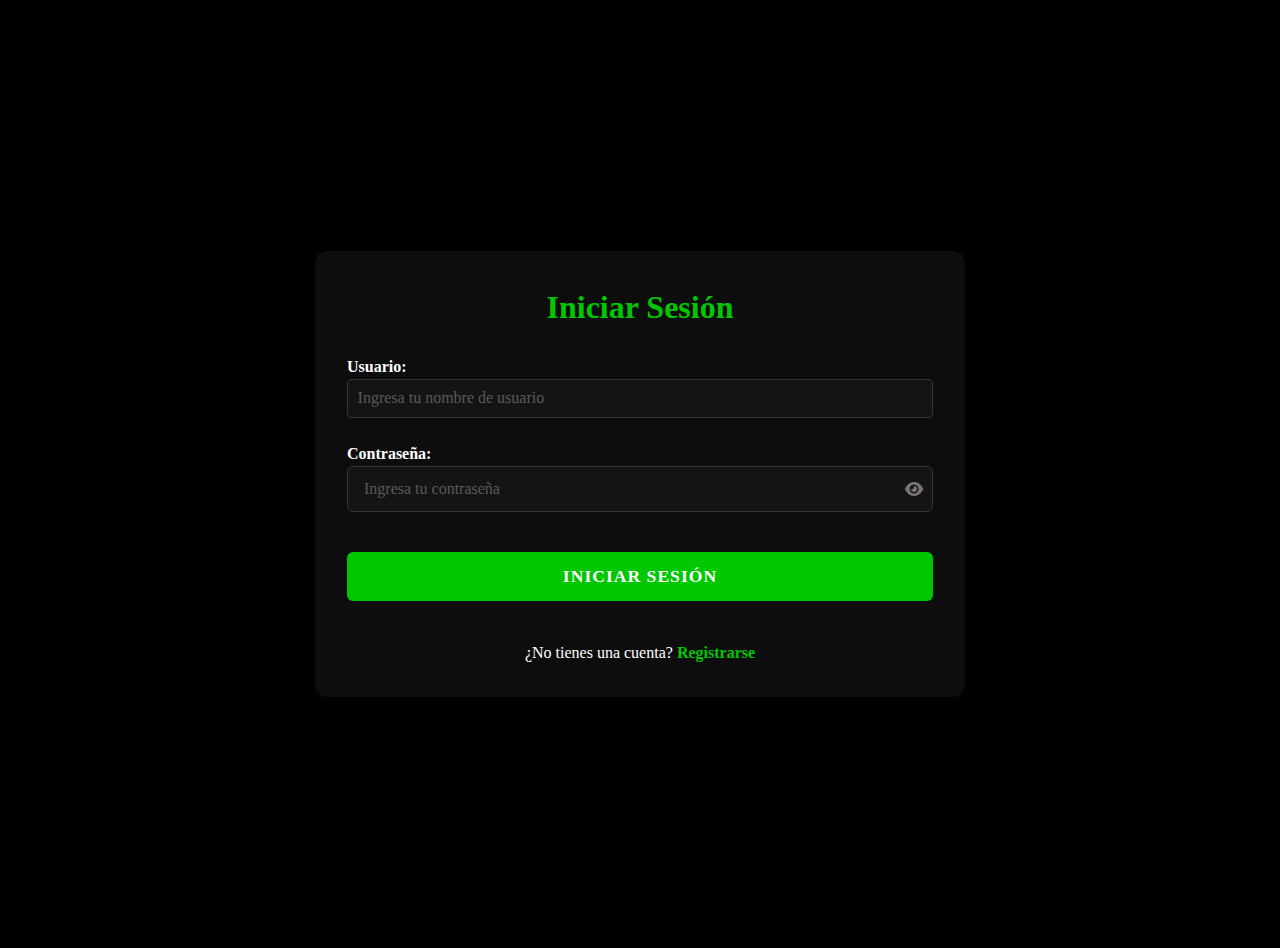
<file: FrontEnd/pages/auth/login.html>
<!DOCTYPE html>
<html lang="es">
<head>
  <meta charset="UTF-8"/>
  <meta name="viewport" content="width=device-width, initial-scale=1.0, maximum-scale=1.0, user-scalable=no"/>
  <title>Iniciar Sesión</title>
  <link rel="stylesheet" href="../../static/styles/styles.css"/>
  <link rel="stylesheet" href="https://cdnjs.cloudflare.com/ajax/libs/font-awesome/6.7.2/css/all.min.css">
</head>
<body>
<div class="auth-container">
  <div class="auth-form-container">
    <h1 class="auth-title">Iniciar Sesión</h1>
    <form id="login-form" class="auth-form">
      <div class="form-group">
        <label for="nombreUsuario" class="form-label">Usuario:</label>
        <input
                type="text"
                id="nombreUsuario"
                name="nombreUsuario"
                class="form-input"
                required
                placeholder="Ingresa tu nombre de usuario"
                autocomplete="off"
        />
      </div>

      <div class="form-group">
        <label for="contrasena" class="form-label">Contraseña:</label>
        <div class="password-container">
          <input
                  type="password"
                  id="contrasena"
                  name="contrasena"
                  class="form-input"
                  required
                  placeholder="Ingresa tu contraseña"
                  autocomplete="off"
          />
          <button type="button" class="toggle-password" title="Mostrar/Ocultar contraseña">
            <i class="fa-solid fa-eye"></i>
          </button>
        </div>
      </div>

      <button type="submit" class="btn btn-auth">Iniciar Sesión</button>

      <div class="auth-links">
        <p>¿No tienes una cuenta? <a href="./register.html">Registrarse</a></p>
      </div>
    </form>
  </div>
</div>

<!-- Contenedor para notificaciones -->
<div id="notification-container" class="notification-container"></div>

<script type="module" src="../../static/scripts/auth/login.js"></script>
</body>
</html>
</file>
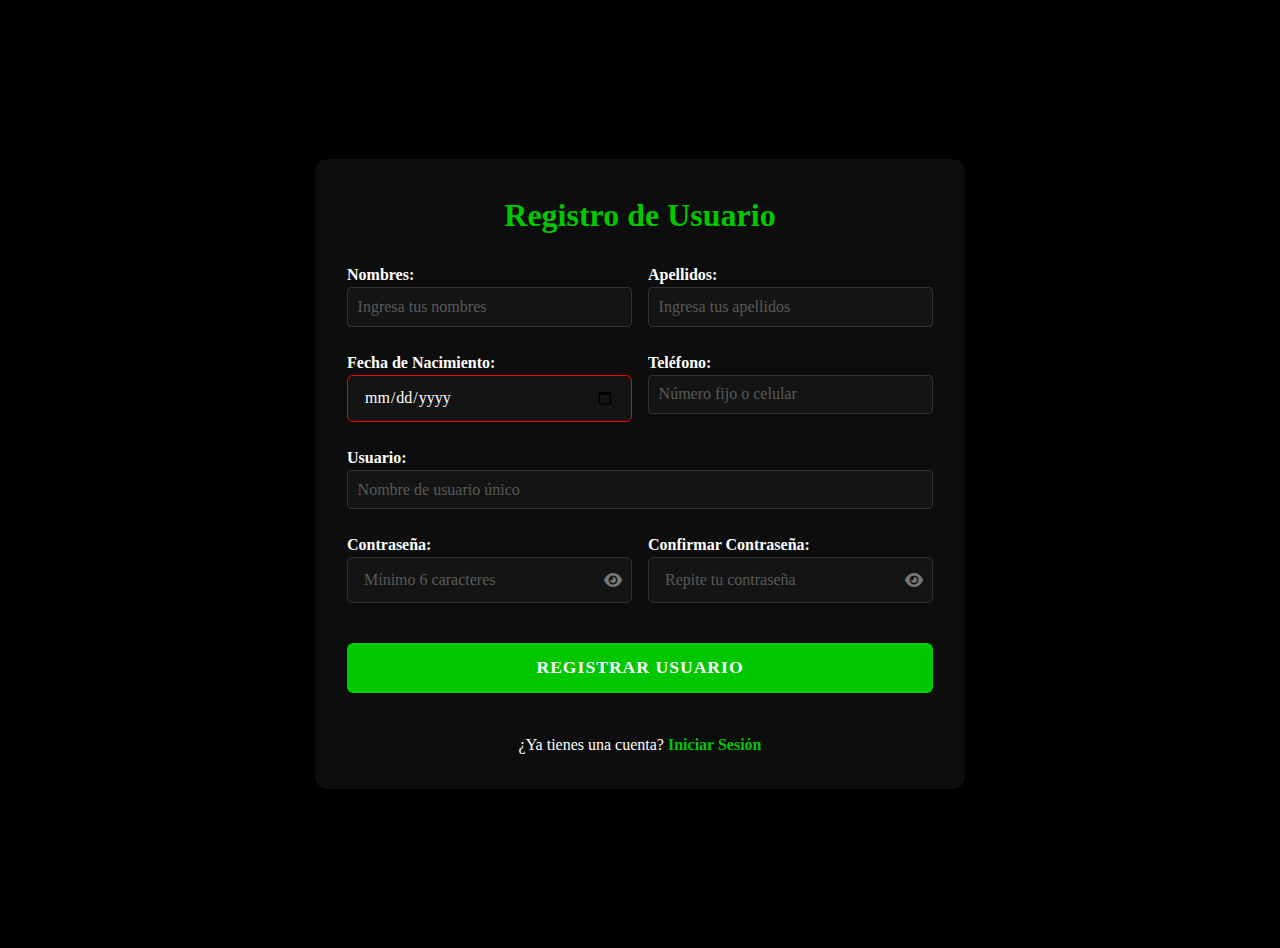
<file: FrontEnd/pages/auth/register.html>
<!DOCTYPE html>
<html lang="es">
<head>
  <meta charset="UTF-8"/>
  <meta name="viewport" content="width=device-width, initial-scale=1.0, maximum-scale=1.0, user-scalable=no"/>
  <title>Registro de Usuario</title>
  <link rel="stylesheet" href="../../static/styles/styles.css"/>
  <link rel="stylesheet" href="https://cdnjs.cloudflare.com/ajax/libs/font-awesome/6.7.2/css/all.min.css">
</head>
<body>
<div class="auth-container ">
  <div class="auth-form-container">
    <h1 class="auth-title">Registro de Usuario</h1>
    <form id="registro-form" class="auth-form">
      <div class="form-row">
        <div class="form-group">
          <label for="nombres" class="form-label">Nombres:</label>
          <input
                  type="text"
                  id="nombres"
                  name="nombres"
                  class="form-input"
                  required
                  pattern="^[a-zA-ZÀ-ÿ\s]{3,50}$"
                  placeholder="Ingresa tus nombres"
                  autocomplete="off"
                  title="Solo letras, mínimo 3 caracteres"
          />
        </div>
        <div class="form-group">
          <label for="apellidos" class="form-label">Apellidos:</label>
          <input
                  type="text"
                  id="apellidos"
                  name="apellidos"
                  class="form-input"
                  required
                  pattern="^[a-zA-ZÀ-ÿ\s]{3,50}$"
                  placeholder="Ingresa tus apellidos"
                  autocomplete="off"
                  title="Solo letras, mínimo 3 caracteres"
          />
        </div>
      </div>

      <div class="form-row">
        <div class="form-group">
          <label for="fechaNacimiento" class="form-label">Fecha de Nacimiento:</label>
          <input
                  type="date"
                  id="fechaNacimiento"
                  name="fechaNacimiento"
                  class="form-input"
                  required
                  autocomplete="off"
          />
        </div>
        <div class="form-group">
          <label for="telefono" class="form-label">Teléfono:</label>
          <input
                  type="tel"
                  id="telefono"
                  name="telefono"
                  class="form-input"
                  required
                  pattern="(^[0-9]{7}$)|(^09[0-9]{8}$)"
                  maxlength="10"
                  placeholder="Número fijo o celular"
                  autocomplete="off"
                  title="Ingrese un número fijo (7 dígitos) o celular (10 dígitos, comenzando con 09)"
          />
        </div>
      </div>

      <div class="form-group">
        <label for="nombreUsuario" class="form-label">Usuario:</label>
        <input
                type="text"
                id="nombreUsuario"
                name="nombreUsuario"
                class="form-input"
                required
                pattern="^[a-zA-Z0-9_]{4,16}$"
                placeholder="Nombre de usuario único"
                autocomplete="off"
                title="Solo letras, números y guiones bajos. Entre 4 y 16 caracteres."
        />
      </div>

      <div class="form-row">
        <div class="form-group">
          <label for="contrasena" class="form-label">Contraseña:</label>
          <div class="password-container">
            <input
                    type="password"
                    id="contrasena"
                    name="contrasena"
                    class="form-input"
                    required
                    minlength="6"
                    placeholder="Mínimo 6 caracteres"
                    autocomplete="off"
            />
            <button type="button" class="toggle-password" title="Mostrar/Ocultar contraseña">
              <i class="fa-solid fa-eye"></i>
            </button>
          </div>
        </div>
        <div class="form-group">
          <label for="confirmarContrasena" class="form-label">Confirmar Contraseña:</label>
          <div class="password-container">
            <input
                    type="password"
                    id="confirmarContrasena"
                    name="confirmarContrasena"
                    class="form-input"
                    required
                    minlength="6"
                    placeholder="Repite tu contraseña"
                    autocomplete="off"
            />
            <button type="button" class="toggle-password" title="Mostrar/Ocultar contraseña">
              <i class="fa-solid fa-eye"></i>
            </button>
          </div>
        </div>
      </div>

      <button type="submit" class="btn btn-auth">Registrar Usuario</button>

      <div class="auth-links">
        <p>¿Ya tienes una cuenta? <a href="./login.html">Iniciar Sesión</a></p>
      </div>
    </form>
  </div>
</div>

<!-- Contenedor para notificaciones -->
<div id="notification-container" class="notification-container"></div>

<script type="module" src="../../static/scripts/auth/register.js"></script>
</body>
</html>
</file>
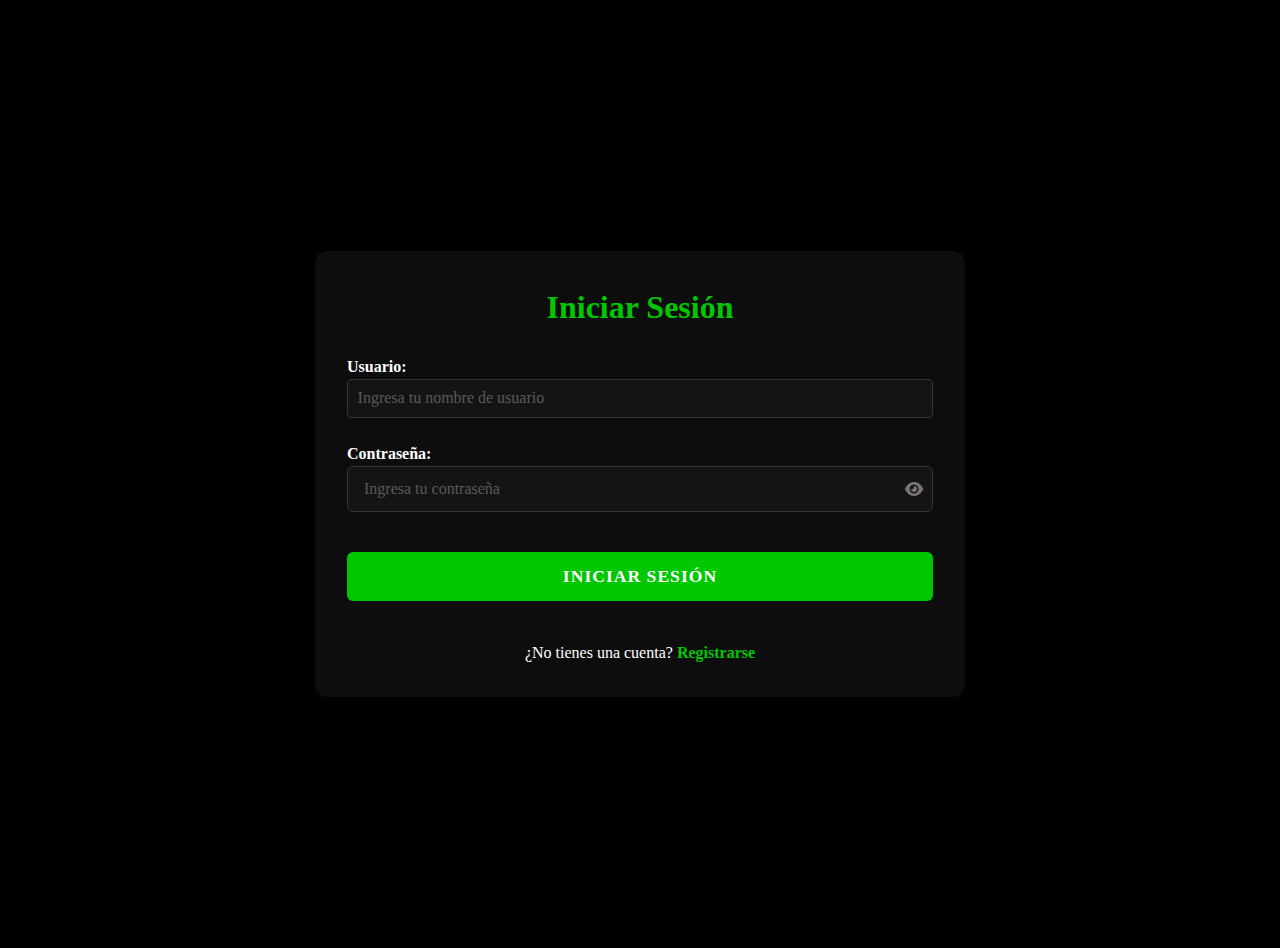
<file: FrontEnd/pages/inventario/inventario.html>
<!DOCTYPE html>
<html lang="es">

<head>
  <meta charset="UTF-8" />
  <meta name="viewport" content="width=device-width, initial-scale=1.0, maximum-scale=1.0, user-scalable=no" />
  <title>Inventario</title>
  <link rel="stylesheet" href="../../static/styles/styles.css" />

  <!-- Incluir Font Awesome -->
  <link rel="stylesheet" href="https://cdnjs.cloudflare.com/ajax/libs/font-awesome/6.7.2/css/all.min.css">
</head>

<body>
  <nav class="navigation">
    <ul class="nav-list" style="display: flex; align-items: center;">
      <li class="nav-item"><a href="./../index.html" class="nav-link">Inicio</a></li>
      <li class="nav-item"><a href="./inventario.html" class="nav-link">Inventario</a></li>
      <li style="margin-left: auto; position: relative;">
        <span id="usuario-logueado" style="cursor: pointer;">Usuario</span>
        <ul id="logout-menu"
          style="position: absolute; top: calc(100% + 10px); right: 0; list-style: none; padding: 0; margin: 0; display: none;">
          <li class="nav-item">
            <a href="#" id="btn-logout" class="nav-link">Cerrar Sesión</a>
          </li>
        </ul>
      </li>
    </ul>
  </nav>
  <script>
    document.getElementById('usuario-logueado').addEventListener('click', function () {
      const logoutMenu = document.getElementById('logout-menu');
      logoutMenu.style.display = logoutMenu.style.display === 'none' || logoutMenu.style.display === '' ? 'block' : 'none';
    });
  </script>


  <section class="inventario-section">
    <h1>Inventario de Registro</h1>

    <!-- Header con búsqueda, filtros y botón crear -->
    <div class="header-bar">
      <div class="filter-container">
        <input type="text" id="search-input" class="search-input form-input"
          placeholder="Proveedor o Telefono o Autoriza" title="Buscar por" />
        <button id="btn-filter-high" class="btn btn-filter" title="Total más alto">
          <i class="fa-solid fa-arrow-trend-up"></i>
        </button>
        <button id="btn-filter-low" class="btn btn-filter" title="Total más bajo">
          <i class="fa-solid fa-arrow-trend-down"></i>
        </button>
        <button id="btn-refresh" class="btn btn-refresh" title="Refrescar filtros">
          <i class="fa-solid fa-arrows-rotate"></i>
        </button>
      </div>
      <div class="btn-container">
        <button id="btn-abrir-modal" class="btn btn-open-modal" title="Crear registro">
          <i class="fa-solid fa-square-plus"></i> Nuevo Registro
        </button>
      </div>
    </div>
    <div class="tabla-contenedor">

      <!-- Tabla de inventario -->
      <div class="table-responsive">
        <table class="inventory-table">
          <thead class="table-header">
            <tr class="table-row">
              <th class="table-th">#</th>
              <th class="table-th">Proveedor</th>
              <th class="table-th">Ciudad</th>
              <th class="table-th">Teléfono</th>
              <th class="table-th">Producto</th>
              <th class="table-th">Precio</th>
              <th class="table-th">Cantidad</th>
              <th class="table-th">Total</th>
              <th class="table-th">Autoriza</th>
              <th class="table-th">Stock</th>

              <th class="table-th">Detalles</th>
              <th class="table-th">Acciones</th>
            </tr>
          </thead>
          <tbody id="compras-tbody" class="table-body">
            <!-- Se llenará dinámicamente -->
          </tbody>
        </table>
      </div>
    </div>
  </section>

  <!-- Modal para crear/editar registro -->
  <div id="modal-inventario" class="modal modal-inventario">
    <div class="modal-content">
      <span id="modal-cerrar-form" class="modal-cerrar">
        <i class="fa-solid fa-circle-xmark fa-lg"></i>
      </span>
      <h1 id="modal-titulo" class="auth-title">Crear/Editar Compra</h1>
      <form id="form-inventario" class="inventario-form">
        <!-- Campo oculto para identificar edición -->
        <input type="hidden" id="compra-id" class="compra-id" />
        <div class="form-grid">
          <div class="form-column">
            <div class="form-group">
              <label for="prov-proveedor" class="form-label">Proveedor:</label>
              <input type="text" id="prov-proveedor" name="proveedor" class="form-input" required
                pattern="^[a-zA-ZÀ-ÿ\s]{3,50}$" placeholder="Ingresar nombre" autocomplete="off"
                title="Ingrese entre 3 y 50 caracteres, solo letras y espacios" />
            </div>
            <div class="form-group">
              <label for="prov-ciudad" class="form-label">Ciudad:</label>
              <input type="text" id="prov-ciudad" name="ciudad" class="form-input" required
                pattern="^[a-zA-ZÀ-ÿ\s]{3,50}$" placeholder="Ingresar ubicación" autocomplete="off"
                title="Ingrese entre 3 y 50 caracteres, solo letras y espacios" />
            </div>
            <div class="form-group">
              <label for="prov-telefono" class="form-label">Teléfono:</label>
              <input type="tel" id="prov-telefono" name="telefono" class="form-input" required
                pattern="(^[0-9]{7}$)|(^09[0-9]{8}$)" maxlength="10" placeholder="Ingresar número fijo o celular"
                autocomplete="off"
                title="Ingrese un número fijo (7 dígitos) o celular (10 dígitos, comenzando con 09)" />
            </div>
            <div class="form-group">
              <label for="prov-correo" class="form-label">Correo:</label>
              <input type="email" id="prov-correo" name="correo" class="form-input" required
                pattern="[a-zA-Z0-9._+-]+@[a-zA-Z0-9-]+\.[a-zA-Z0-9-.]+$" placeholder="Ingrese su correo electrónico"
                autocomplete="off" title="Ingrese un correo válido, por ejemplo: usuario@example.com" />
            </div>
            <div class="form-group">
              <label for="prov-producto" class="form-label">Producto:</label>
              <input type="text" id="prov-producto" name="producto" class="form-input" required
                pattern="^[a-zA-Z0-9À-ÿ\s]{3,50}$" placeholder="Nombre del producto" autocomplete="off"
                title="Ingrese entre 3 y 50 caracteres, solo letras, números y espacios" />
            </div>
          </div>
          <div class="form-column">
            <div class="form-group">
              <label for="prov-precio" class="form-label">Precio del Producto ($):</label>
              <input type="number" id="prov-precio" name="precio" class="form-input" step="0.01" min="0.01" required
                placeholder="0.00" autocomplete="off" title="Ingrese un precio válido mayor a 0" />
            </div>
            <div class="form-group">
              <label for="prov-cantidad" class="form-label">Cantidad:</label>
              <input type="number" id="prov-cantidad" name="cantidad" class="form-input" min="1" required
                placeholder="Cantidad" autocomplete="off" title="Ingrese una cantidad mínima de 1" />
            </div>
            <div class="form-group">
              <label for="prov-total" class="form-label">Total a Pagar ($):</label>
              <input type="text" id="prov-total" name="total" class="form-input" readonly />
            </div>
            <div class="form-group">
              <label for="prov-precioVentaPublico" class="form-label">Precio Venta al Público ($):</label>
              <input type="number" id="prov-precioVentaPublico" name="precio_venta" class="form-input" step="0.01"
                min="0.01" required placeholder="0.00" autocomplete="off" title="Ingrese un precio válido mayor a 0" />
            </div>
          </div>
        </div>
        <button type="submit" id="btn-guardar" class="btn btn-save">Guardar</button>
      </form>
    </div>
  </div>

  <!-- Contenedor para notificaciones personalizadas -->
  <div id="notification-container" class="notification-container"></div>

  <!-- Modal de Confirmación Personalizado -->
  <div id="confirm-modal" class="confirm-modal">
    <div class="confirm-modal-content">
      <p id="confirm-modal-message" class="confirm-modal-message"></p>
      <div class="confirm-modal-buttons">
        <button id="confirm-modal-yes" class="btn btn-confirm-yes">Si, eliminar</button>
        <button id="confirm-modal-no" class="btn btn-confirm-no">Cancelar</button>
      </div>
    </div>
  </div>

  <!-- Modal de Detalles -->
  <div id="modal-detalles" class="modal modal-detalles">
    <div class="modal-content modal-detalles-content">
      <span id="modal-detalles-cerrar" class="modal-cerrar">
        <i class="fa-solid fa-circle-xmark fa-lg"></i>
      </span>
      <h2 class="modal-title">Detalles de la Compra</h2>
      <div class="detalles-grid">
        <div class="detalles-col" id="detalles-col-left">
          <!-- Se llenará dinámicamente -->
        </div>
        <div class="detalles-col" id="detalles-col-right">
          <!-- Se llenará dinámicamente -->
        </div>
      </div>
    </div>
  </div>

  <script type="module" src="../../static/scripts/app.js"></script>
</body>

</html>
</file>
<file: FrontEnd/static/styles/styles.css>
/* ---------------------
Reset básico y configuración global
---------------------- */
* {
    margin: 0;
    padding: 0;
    box-sizing: border-box;
    font-family: 'Times New Roman', Times, serif;
}

:root {
    /* Colores profundos para pantallas AMOLED y no AMOLED */
    --color-background: #000;
    --color-background-secondary: #0d0d0d;
    --color-background-tertiary: #141414;
    /* Verde base algo más oscuro, y hover ligeramente más claro */
    --color-accent: #00c700;
    --color-accent-hover: #00ff00;
    --color-text: #ffffff;
    --color-border: #333;
    --border-radius: 8px;
    --padding-standard: 1rem;
    --gap-standard: 1rem;
    --transition-standard: 0.2s ease-in-out;
}

/* Oculta la barra de desplazamiento en navegadores WebKit */
html::-webkit-scrollbar {
    width: 0;
}

/* ---------------------
Estilos base
---------------------- */
body {
    background-color: var(--color-background);
    color: var(--color-text);
    line-height: 1.5;
    display: flex;
    flex-direction: column;
    min-height: 100vh;
    padding: 1rem;
}

a {
    color: var(--color-text);
    text-decoration: none;
    transition: color var(--transition-standard);
}

a:hover {
    color: var(--color-accent);
}

i {
    cursor: pointer;
}

/* Títulos */
h1,
h2,
h3 {
    margin-bottom: 1rem;
}

h1 {
    font-size: 1.8rem;
}

h2 {
    font-size: 1.5rem;
    text-align: center;
}

h3 {
    font-size: 1.2rem;
    color: var(--color-accent);
}

/* Contenedores comunes */
section {
    background-color: var(--color-background-secondary);
    border-radius: var(--border-radius);
    padding: var(--padding-standard);
    width: 100%;
    transition: all 0.3s ease;
    animation: fadeIn 0.5s ease-in-out;
}

/* ---------------------
Navegación
---------------------- */
.nav-list,
nav ul {
    list-style: none;
    display: flex;
    gap: var(--gap-standard);
}

/* En pantallas grandes y medianas la navegación se mantiene en fila */
.nav-link,
nav a {
    font-weight: 500;
    padding: 0.5rem;
    display: inline-block;
}

/* ---------------------
Formularios, Botones, Tablas, Widgets, etc.
(Se mantienen la mayor parte de estilos originales, con ajustes mínimos)
---------------------- */
form {
    display: flex;
    flex-direction: column;
    gap: 0.5rem;
}

.form-grid {
    display: grid;
    grid-template-columns: repeat(auto-fit, minmax(250px, 1fr));
    gap: 1rem;
}

.form-column {
    display: flex;
    flex-direction: column;
    gap: 0.5rem;
}

.form-label,
label {
    font-weight: bold;
    font-size: 20px;
}

.form-input,
input[type="text"],
input[type="number"],
input[type="email"],
input[type="tel"],
select {
    background-color: var(--color-background-tertiary);
    border: 1px solid var(--color-border);
    color: var(--color-text);
    padding: 0.6rem;
    border-radius: 4px;
    font-size: 1rem;
    width: 100%;
}

/* Botones */
button,
.btn {
    background-color: var(--color-accent);
    border: none;
    color: var(--color-text);
    padding: 0.7rem 1rem;
    cursor: pointer;
    border-radius: 4px;
    font-weight: 500;
    transition: background-color var(--transition-standard);
    text-align: center;
    display: inline-block;
    font-size: 1rem;
}

button:hover,
.btn:hover {
    background-color: var(--color-accent-hover);
}

/* Botones de acción: editar y eliminar */
.btn-editar,
.btn-eliminar {
    padding: 0.4rem 0.8rem;
    margin: 0 0.2rem;
}

.btn-editar {
    background-color: rgb(237, 237, 3);
}

.btn-editar:hover {
    background-color: rgb(224, 232, 7);
}

.btn-eliminar {
    background-color: red;
}

.btn-eliminar:hover {
    background-color: #ff3535;
}

.btn-save {
    width: 100%;
    padding: 0.8rem;
    font-weight: bold;
}

/* Tablas */
.tabla-contenedor {
    overflow-x: auto;
    background-color: var(--color-background-secondary);
    padding: var(--padding-standard);
    border-radius: var(--border-radius);
}

table {
    width: 100%;
    border-collapse: collapse;
    text-align: center;
    min-width: 650px;
}

thead {
    background-color: #202020;
}

th,
td {
    padding: 0.5rem;
    border: 1px solid var(--color-border);
}

th {
    color: var(--color-accent);
    font-weight: 600;
    white-space: nowrap;
}

td {
    word-break: break-word;
}

/* Widgets */
.widgets-container {
    display: grid;
    grid-template-columns: repeat(auto-fit, minmax(220px, 1fr));
    gap: var(--gap-standard);
    margin-bottom: 1rem;
}

.widget {
    background-color: var(--color-background-tertiary);
    padding: var(--padding-standard);
    border-radius: var(--border-radius);
    text-align: center;
}

/* Gráficas */
.chart-container {
    display: grid;
    grid-template-columns: repeat(auto-fit, minmax(300px, 1fr));
    gap: var(--gap-standard);
    width: 100%;
}

.chart-box {
    background-color: var(--color-background-tertiary);
    padding: var(--padding-standard);
    border-radius: var(--border-radius);
}

.chart-box canvas {
    width: 100% !important;
    max-height: 310px;
    background-color: #191919;
    border: 1px solid var(--color-border);
}

/* Header bar (filtros + botones) */
.header-bar {
    display: flex;
    flex-wrap: wrap;
    justify-content: space-between;
    align-items: center;
    gap: 0.8rem;
}

.filter-container {
    display: flex;
    flex-wrap: wrap;
    gap: 0.5rem;
    align-items: center;
}

.search-input {
    flex: 1;
    min-width: 200px;
}

/* Modal */
.modal {
    display: none;
    position: fixed;
    z-index: 999;
    left: 0;
    top: 0;
    width: 100%;
    height: 100%;
    overflow: auto;
    background-color: rgba(0, 0, 0, 0.6);
}

.modal-content {
    background-color: var(--color-background-tertiary);
    margin: 5% auto;
    padding: var(--padding-standard);
    border-radius: var(--border-radius);
    width: 90%;
    max-width: 600px;
    position: relative;
}

.modal-cerrar {
    position: absolute;
    top: 8px;
    right: 12px;
    color: var(--color-text);
    font-size: 1.4rem;
    cursor: pointer;
    transition: color var(--transition-standard);
}

.modal-cerrar:hover {
    color: #ff3535;
}

/* Detalles en modal */
.detalles-grid {
    display: grid;
    grid-template-columns: repeat(auto-fit, minmax(200px, 1fr));
    gap: 1rem;
}

.detalles-col {
    background-color: var(--color-background-secondary);
    padding: 0.8rem;
    border-radius: 4px;
}

/* Modal de confirmación */
.confirm-modal {
    position: fixed;
    top: 0;
    left: 0;
    width: 100%;
    height: 100%;
    background: rgba(0, 0, 0, 0.5);
    display: none;
    align-items: center;
    justify-content: center;
    z-index: 10000;
}

.confirm-modal-content {
    background: #fff;
    padding: 20px;
    border-radius: var(--border-radius);
    text-align: center;
    max-width: 400px;
    width: 90%;
}

.confirm-modal-message {
    margin-bottom: 20px;
    font-size: 17px;
    font-weight: bold;
    color: black;
}

.confirm-modal-buttons {
    display: flex;
    justify-content: space-around;
    flex-wrap: wrap;
    gap: 0.8rem;
}

.btn-confirm-yes {
    background-color: red;
}

.btn-confirm-yes:hover {
    background-color: #ff3535;
}

.btn-confirm-no {
    background-color: rgba(48, 133, 214, 0.76);
}

/* Páginas de autenticación */
.auth-container {
    display: flex;
    justify-content: center;
    align-items: center;
    min-height: 100vh;
    padding: 20px;
    background-color: var(--color-background);
}

.auth-form-container {
    width: 100%;
    max-width: 650px;
    background-color: var(--color-background-secondary);
    border-radius: 12px;
    box-shadow: 0 8px 30px rgba(0, 0, 0, 0.3);
    padding: 2rem;
    transition: all 0.3s ease;
    animation: fadeIn 0.5s ease-in-out;
}

@keyframes fadeIn {
    from {
        opacity: 0;
        transform: translateY(-10px);
    }

    to {
        opacity: 1;
        transform: translateY(0);
    }
}

.auth-title {
    text-align: center;
    color: var(--color-accent);
    margin-bottom: 1.5rem;
    font-size: 2rem;
    font-weight: bold;
}

.auth-form {
    display: flex;
    flex-direction: column;
    gap: 1rem;
}

.form-row {
    display: flex;
    gap: 1rem;
    flex-wrap: wrap;
}

.form-row .form-group {
    flex: 1 1 250px;
    min-width: 0;
}

.form-group {
    margin-bottom: 0.5rem;
}

.form-label {
    display: block;
    font-size: 1rem;
    color: var(--color-text);
}

.form-input {
    width: 100%;
    padding: 0.8rem 1rem;
    border: 1px solid var(--color-border);
    border-radius: 6px;
    background-color: var(--color-background-tertiary);
    color: var(--color-text);
    font-size: 1rem;
    transition: border-color 0.3s, box-shadow 0.3s;
}

.form-input:focus {
    outline: none;
    border-color: var(--color-accent);
    box-shadow: 0 0 0 2px rgba(0, 179, 89, 0.2);
}

.form-input::placeholder {
    color: #777;
    opacity: 0.7;
}

.password-container {
    position: relative;
    width: 100%;
}

.toggle-password {
    position: absolute;
    right: 10px;
    top: 50%;
    transform: translateY(-50%);
    background: transparent;
    border: none;
    color: #777;
    padding: 0;
    cursor: pointer;
    font-size: 1rem;
    display: flex;
    align-items: center;
    justify-content: center;
}

.toggle-password:hover {
    color: var(--color-accent);
}

.btn-auth {
    margin-top: 1rem;
    padding: 0.9rem;
    font-size: 1.1rem;
    font-weight: bold;
    width: 100%;
    text-transform: uppercase;
    letter-spacing: 1px;
    border-radius: 6px;
    background-color: var(--color-accent);
    transition: transform 0.2s, background-color 0.3s;
}

.btn-auth:hover {
    background-color: var(--color-accent-hover);
    transform: translateY(-2px);
}

.btn-auth:active {
    transform: translateY(0);
}

.auth-links {
    text-align: center;
    margin-top: 1.5rem;
}

.auth-links a {
    color: var(--color-accent);
    font-weight: bold;
    transition: color 0.3s;
}

.auth-links a:hover {
    color: var(--color-accent-hover);
    text-decoration: underline;
}
/* Notificaciones */
.notification-container {
    position: fixed;
    top: 20px;
    right: 20px;
    z-index: 9999;
    max-width: 100%;
    width: 400;
}

.notification {
    padding: 15px 20px;
    margin-bottom: 15px;
    border-radius: 8px;
    box-shadow: 0 4px 12px rgba(0, 0, 0, 0.15);
    color: #fff;
    opacity: 1;
    transition: transform 0.3s ease, opacity 0.3s ease;
    display: flex;
    align-items: center;
    justify-content: center;
    animation: slideIn 0.3s;
}

@keyframes slideIn {
    from {
        transform: translateX(100%);
        opacity: 0;
    }
    to {
        transform: translateX(0);
        opacity: 1;
    }
}

.notification.success {
    background-color: #00C700;
}

.notification.error {
    background-color: red;
}

.notification.warning {
    color: #000;
    background-color: yellow;
}

.notification.info {
    background-color: rgb(76, 139, 254);
}

.notification.fade-out {
    transform: translateX(100%);
    opacity: 0;
    transition: transform 0.5s ease, opacity 0.5s ease;
}

/* Validación visual */
.form-input:valid {
    border-color: #00ff00;
}

.form-input:invalid:not(:placeholder-shown) {
    border-color: red;
}

.form-group:focus-within .form-label {
    color: var(--color-accent);
}

/* Mejoras para dispositivos táctiles */
@media (hover: none) {

    .form-input,
    .btn-auth {
        font-size: 16px;
    }

    .form-input {
        padding: 12px;
    }

    .toggle-password {
        width: 44px;
        height: 44px;
        right: 0;
    }
}

/* ---------------------
Media Queries
---------------------- */
/* Pantallas pequeñas (smartphones) */
@media (max-width: 576px) {

    /* Navegación: disposición horizontal y centrada */
    .nav-list,
    nav ul {
        flex-direction: row;
        justify-content: center;
        gap: 1rem;
    }

    .nav-item,
    nav li {
        width: auto;
        text-align: center;
        font-size: 18px;
    }

    .header-bar {
        flex-direction: column;
        align-items: stretch;
    }

    .filter-container,
    .btn-container {
        width: 100%;
        justify-content: center;
    }

    .search-input {
        width: 100%;
    }

    button,
    .btn {
        padding: 0.6rem 0.8rem;
    }

    .modal-content {
        width: 95%;
        margin: 2% auto;
        padding: 0.8rem;
    }

    .widget {
        padding: 0.8rem;
    }

    h1 {
        font-size: 1.5rem;
    }

    h2 {
        font-size: 1.3rem;
    }

    .btn-open-modal {
        width: 100%;
    }
}

/* Pantallas medianas (tablets) */
@media (min-width: 577px) and (max-width: 768px) {
    .form-grid {
        grid-template-columns: 1fr;
    }

    .header-bar {
        flex-wrap: wrap;
    }

    .search-input {
        width: 100%;
    }
}

/* Pantallas grandes (desktops) */
@media (min-width: 992px) {
    body {
        padding: 1.5rem;
    }

    .chart-container {
        grid-template-columns: repeat(2, 1fr);
    }

    .form-grid {
        grid-template-columns: repeat(2, 1fr);
    }
}

/* Modo oscuro optimizado para OLED (se refuerza con negros profundos) */
@media (prefers-color-scheme: dark) {
    :root {
        --color-background: #000;
        --color-background-secondary: #0d0d0d;
        --color-background-tertiary: #141414;
    }
}

/* Soporte para pantallas de alta densidad */
@media (-webkit-min-device-pixel-ratio: 2),
(min-resolution: 192dpi) {
    .auth-form-container {
        box-shadow: 0 10px 40px rgba(0, 0, 0, 0.25);
    }
}

/* Reducción de animaciones si se prefiere */
@media (prefers-reduced-motion: reduce) {

    .auth-form-container,
    .notification,
    .btn-auth {
        animation: none;
        transition: none;
    }
}

/* Modo landscape en móviles */
@media (max-height: 500px) and (orientation: landscape) {
    .auth-container {
        align-items: flex-start;
        padding: 1rem 1rem 3rem;
        overflow-y: auto;
    }

    .auth-form-container {
        margin: 1rem auto;
    }

    .form-row {
        flex-direction: row;
    }
}

.stock-control {
    display: flex;
    align-items: center;
    gap: 0.5rem;
}

.stock-value {
    font-weight: bold;
    min-width: 2rem;
    text-align: center;
}

.stock-buttons {
    display: flex;
    gap: 0.25rem;
}

.btn-stock {
    padding: 0.25rem 0.5rem;
    border: none;
    border-radius: 4px;
    cursor: pointer;
    transition: all 0.3s ease;
}

.btn-stock:disabled {
    opacity: 0.5;
    cursor: not-allowed;
}

.btn-stock[data-action="increment"] {
    background-color: #4caf50;
    color: white;
}

.btn-stock[data-action="decrement"] {
    background-color: #f44336;
    color: white;
}
</file>
